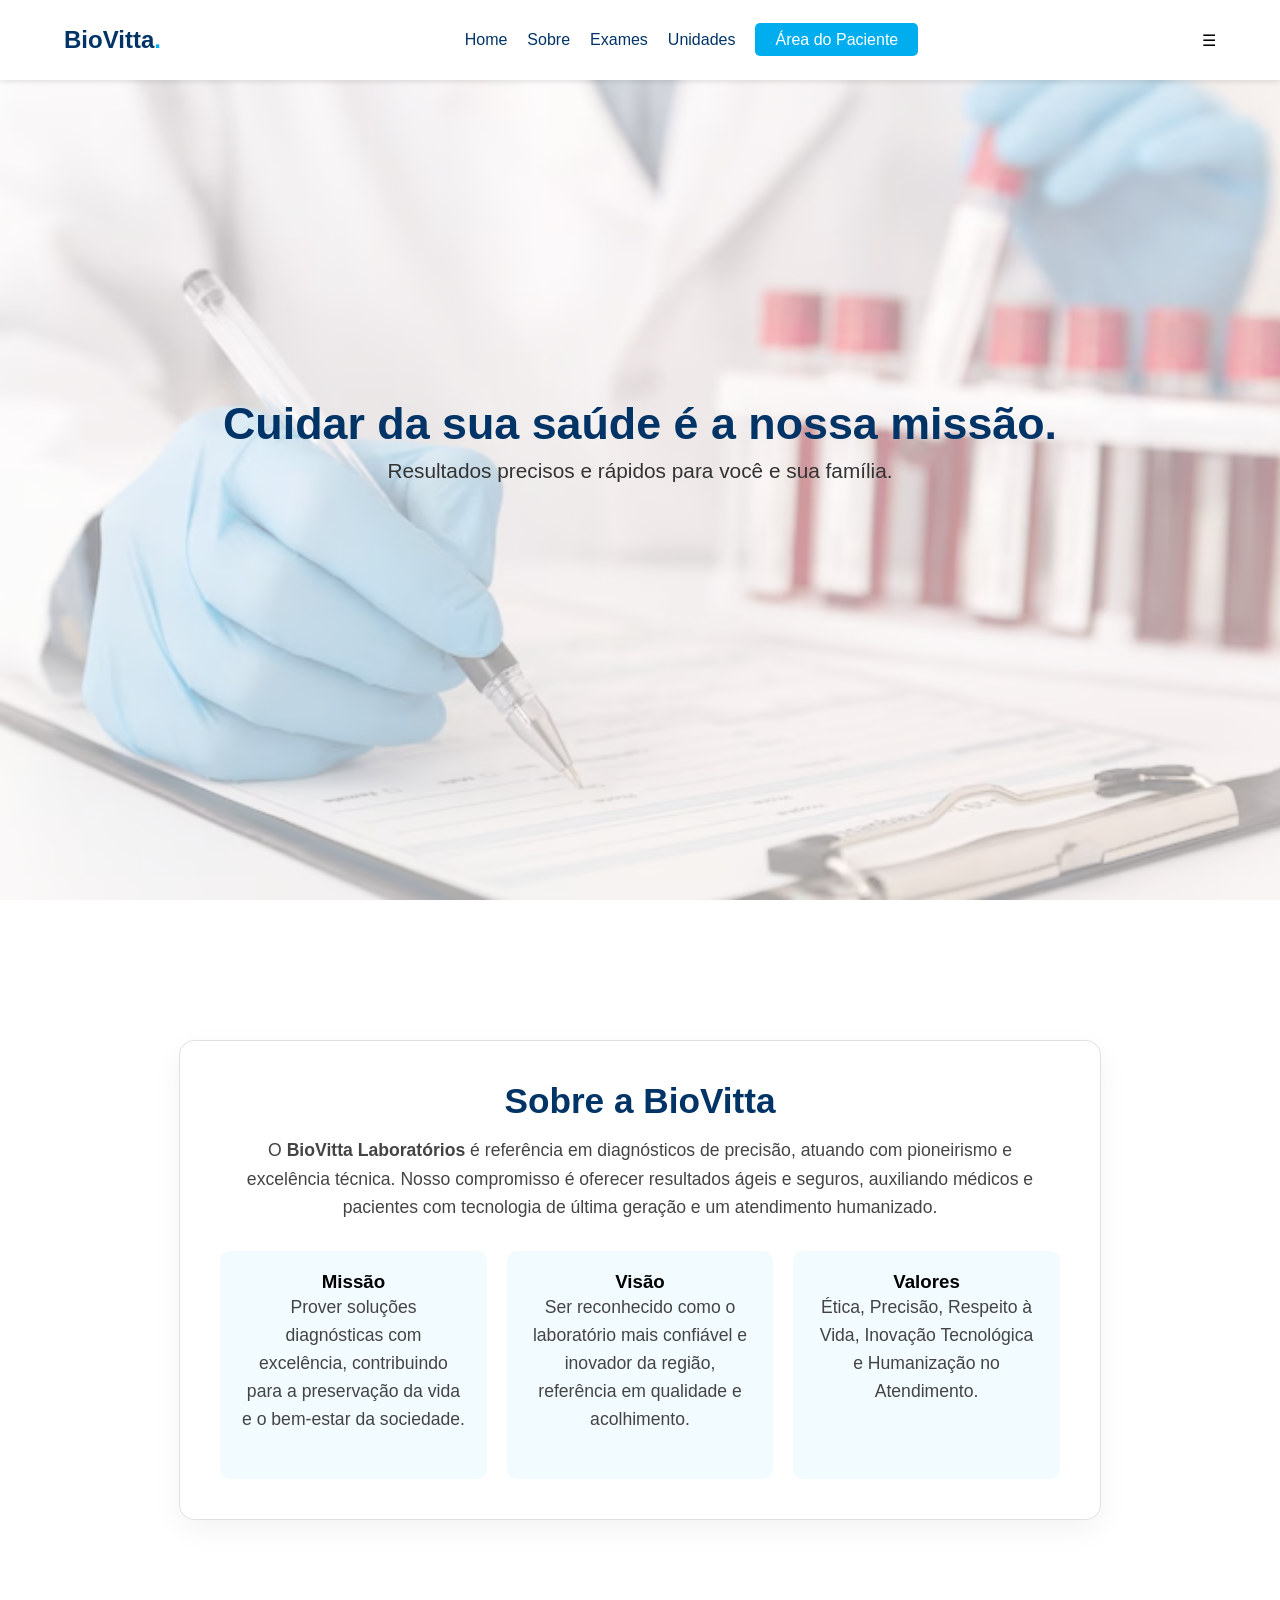
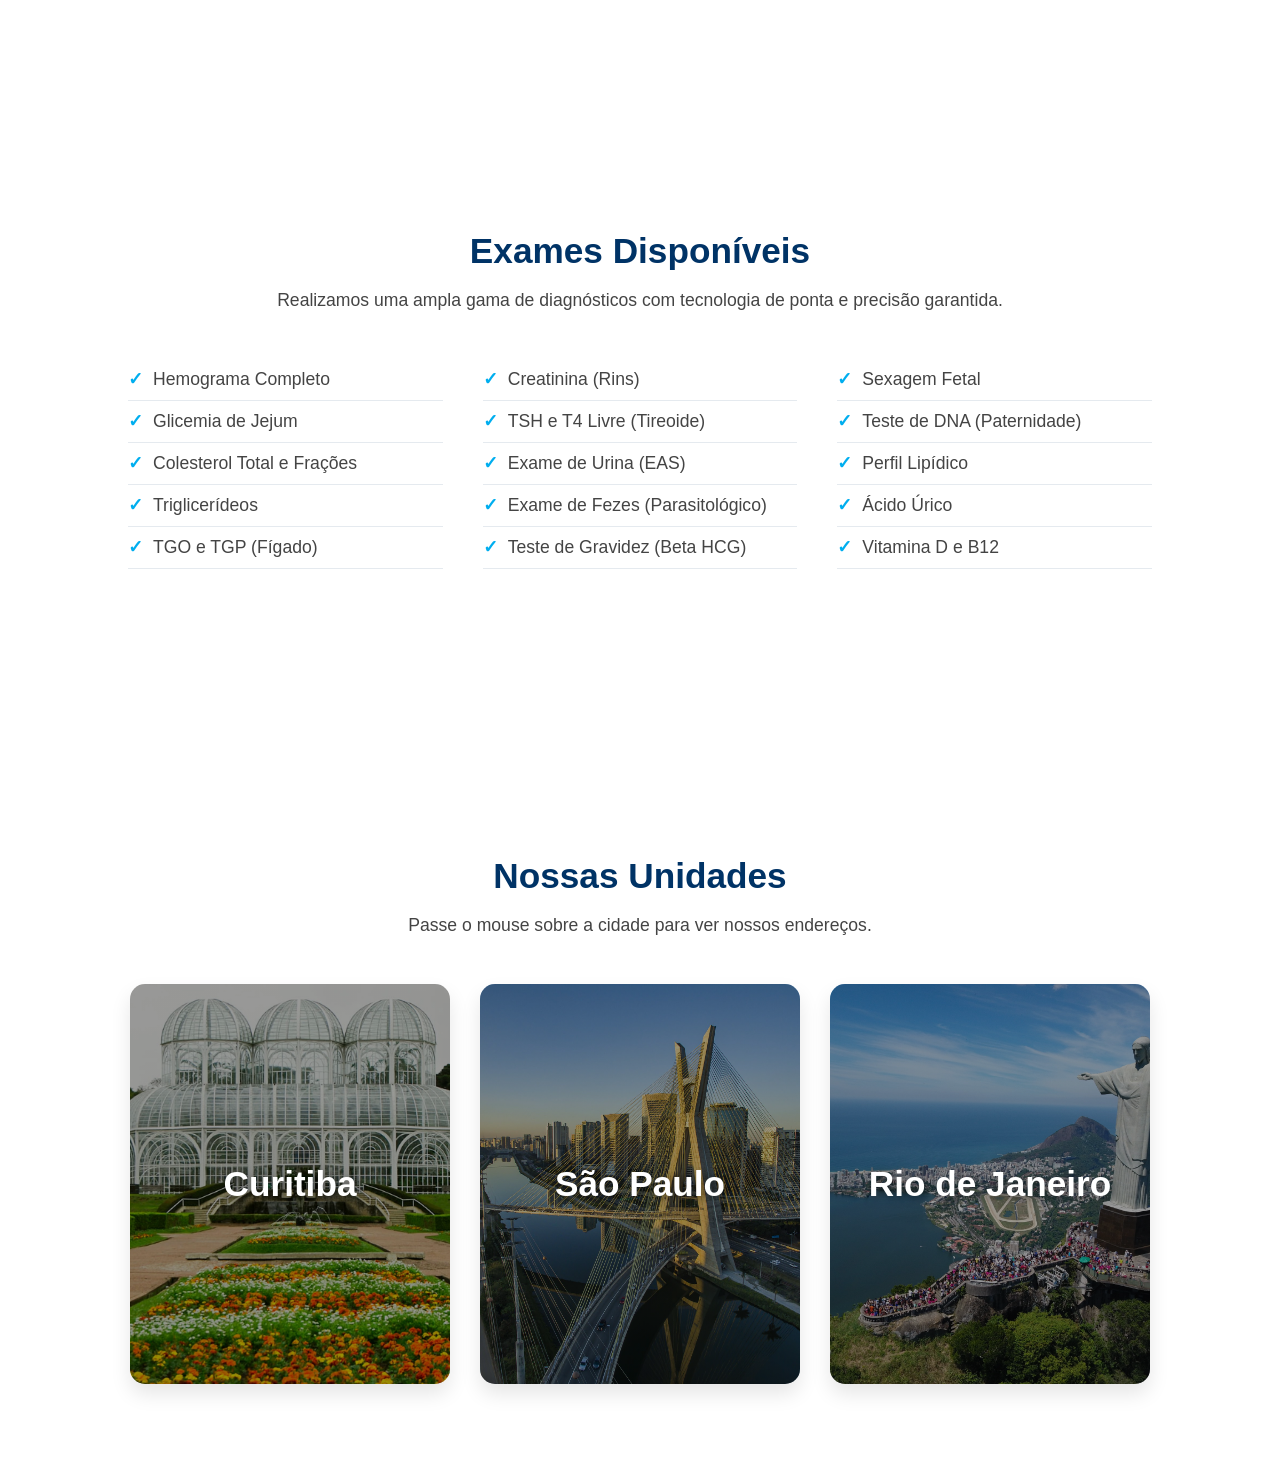
<file: index.html>
<!DOCTYPE html>
<html lang="pt-br">
<head>
    <meta charset="UTF-8">
    <meta name="viewport" content="width=device-width, initial-scale=1.0">
    <title>BioVitta Laboratórios</title>
    <link rel="stylesheet" href="css/style.css">
</head>
<body>
    <nav class="navbar">
        <div class="logo">BioVitta<span>.</span></div>
        <ul class="nav-links" id="navLinks">
            <li><a href="#home">Home</a></li>
            <li><a href="#sobre">Sobre</a></li>
            <li><a href="#exames">Exames</a></li>
            <li><a href="#unidades">Unidades</a></li>
            <li><a href="javascript:void(0)" class="btn-login" onclick="abrirModal()">Área do Paciente</a></li>
        </ul>
        <div class="menu-icon" onclick="toggleMenu()">☰</div>
    </nav>

    <main id="conteudo-principal">
        <section id="home" class="hero">
            <div class="hero-text">
                <h1>Cuidar da sua saúde é a nossa missão.</h1>
                <p>Resultados precisos e rápidos para você e sua família.</p>
            </div>
        </section>

        <section id="sobre" class="sessao-conteudo">
          <div class="sobre-container">
            <h2>Sobre a BioVitta</h2>
            <p>O <strong>BioVitta Laboratórios</strong> é referência em diagnósticos de precisão, atuando com pioneirismo e excelência técnica. Nosso compromisso é oferecer resultados ágeis e seguros, auxiliando médicos e pacientes com tecnologia de última geração e um atendimento humanizado.</p>
          
            <div class="pilares-container">
              <div class="pilar">
                <h3>Missão</h3>
                <p>Prover soluções diagnósticas com excelência, contribuindo para a preservação da vida e o bem-estar da sociedade.</p>
              </div>
              <div class="pilar">
                <h3>Visão</h3>
                <p>Ser reconhecido como o laboratório mais confiável e inovador da região, referência em qualidade e acolhimento.</p>
              </div>
              <div class="pilar">
                <h3>Valores</h3>
                <p>Ética, Precisão, Respeito à Vida, Inovação Tecnológica e Humanização no Atendimento.</p>
              </div>
            </div>
          </div>
        </section>

        <section id="exames" class="sessao-conteudo">
          <h2>Exames Disponíveis</h2>
          <p>Realizamos uma ampla gama de diagnósticos com tecnologia de ponta e precisão garantida.</p>
    
          <div class="exames-grid">
            <ul class="lista-exames">
              <li>Hemograma Completo</li>
              <li>Glicemia de Jejum</li>
              <li>Colesterol Total e Frações</li>
              <li>Triglicerídeos</li>
              <li>TGO e TGP (Fígado)</li>
            </ul>
            <ul class="lista-exames">
              <li>Creatinina (Rins)</li>
              <li>TSH e T4 Livre (Tireoide)</li>
              <li>Exame de Urina (EAS)</li>
              <li>Exame de Fezes (Parasitológico)</li>
              <li>Teste de Gravidez (Beta HCG)</li>
            </ul>
            <ul class="lista-exames">
              <li>Sexagem Fetal</li>
              <li>Teste de DNA (Paternidade)</li>
              <li>Perfil Lipídico</li>
              <li>Ácido Úrico</li>
              <li>Vitamina D e B12</li>
            </ul>
          </div>
        </section>

        <section id="unidades" class="sessao-conteudo">
          <h2>Nossas Unidades</h2>
          <p>Passe o mouse sobre a cidade para ver nossos endereços.</p>

          <div class="unidades-grid">
            <div class="card-cidade cidade-curitiba">
              <div class="card-frente">
                <h3>Curitiba</h3>
              </div>
              <div class="card-info">
                <h4>Unidades Curitiba</h4>
                <ul>
                    <li>Batel</li>
                    <li>Centro</li>
                    <li>Bigorrilho</li>
                    <li>Portão</li>
                    <li>Santa Felicidade</li>
                </ul>
              </div>
            </div>

            <div class="card-cidade cidade-sp">
              <div class="card-frente">
                <h3>São Paulo</h3>
              </div>
              <div class="card-info">
                <h4>Unidades São Paulo</h4>
                <ul>
                    <li>Itaim Bibi</li>
                    <li>Vila Olímpia</li>
                    <li>Pinheiros</li>
                    <li>Morumbi</li>
                    <li>Moema</li>
                </ul>
              </div>
            </div>

            <div class="card-cidade cidade-rio">
              <div class="card-frente">
                <h3>Rio de Janeiro</h3>
              </div>
              <div class="card-info">
                <h4>Unidades Rio</h4>
                <ul>
                    <li>Copacabana</li>
                    <li>Ipanema</li>
                    <li>Barra da Tijuca</li>
                    <li>Leblon</li>
                    <li>Botafogo</li>
                </ul>
              </div>
            </div>
          </div>
        </section>
    </main>

    <div id="loginModal" class="modal">
      <div class="modal-content">
        <span class="fechar-modal" onclick="fecharModal()">&times;</span>
        
        <h2>Acesse seus Resultados</h2>
        
        <input type="text" id="cpf" placeholder="CPF (000.000.000-00)">
        <input type="password" id="senha" placeholder="Senha">
        
        <button class="btn-entrar" onclick="simularLogin()">Entrar</button>
      </div>
    </div>
    <section id="resultados" class="sessao-conteudo hidden">
      <div class="painel-paciente">
        <header class="painel-header">
            <h2>Bem-vindo, <span id="nomePaciente">João Silva</span></h2>
            <div class="abas-navegacao">
                <button class="aba-btn active" onclick="mudarAba('aba-exames')">Meus Exames</button>
                <button class="aba-btn" onclick="mudarAba('aba-dados')">Dados Cadastrais</button>
            </div>
        </header>

        <div id="aba-exames" class="conteudo-aba active">
            <table class="tabela-clinica">
                <thead>
                    <tr>
                        <th>Exame</th>
                        <th>Data</th>
                        <th>Status</th>
                        <th>Ação</th>
                    </tr>
                </thead>
                <tbody>
                    <tr>
                        <td>Hemograma Completo</td>
                        <td>10/05/2024</td>
                        <td><span class="status pronto">Disponível</span></td>
                        <td><button class="btn-tabela" onclick="verResultado('Hemograma')">Ver Resultado</button></td>
                    </tr>
                    <tr>
                        <td>Glicemia em Jejum</td>
                        <td>12/05/2024</td>
                        <td><span class="status pronto">Disponível</span></td>
                        <td><button class="btn-tabela" onclick="verResultado('Glicemia')">Ver Resultado</button></td>
                    </tr>
                </tbody>
            </table>
        </div>

        <div id="aba-dados" class="conteudo-aba">
            <div class="cards-dados">
                <div class="campo-dado">
                    <label>Nome Completo:</label>
                    <p>João da Silva Sauro</p>
                </div>
                <div class="campo-dado">
                    <label>CPF:</label>
                    <p>123.456.789-00</p>
                </div>
                <div class="acoes-dados">
                    <button class="btn-editar">Editar Dados</button>
                    <button class="btn-excluir">Excluir Conta</button>
                </div>
            </div>
        </div>

        <button class="btn-sair" onclick="logout()">Sair da Conta</button>
      </div>
    </section>

    <script src="js/script.js"></script>
</body>
</html>
</file>
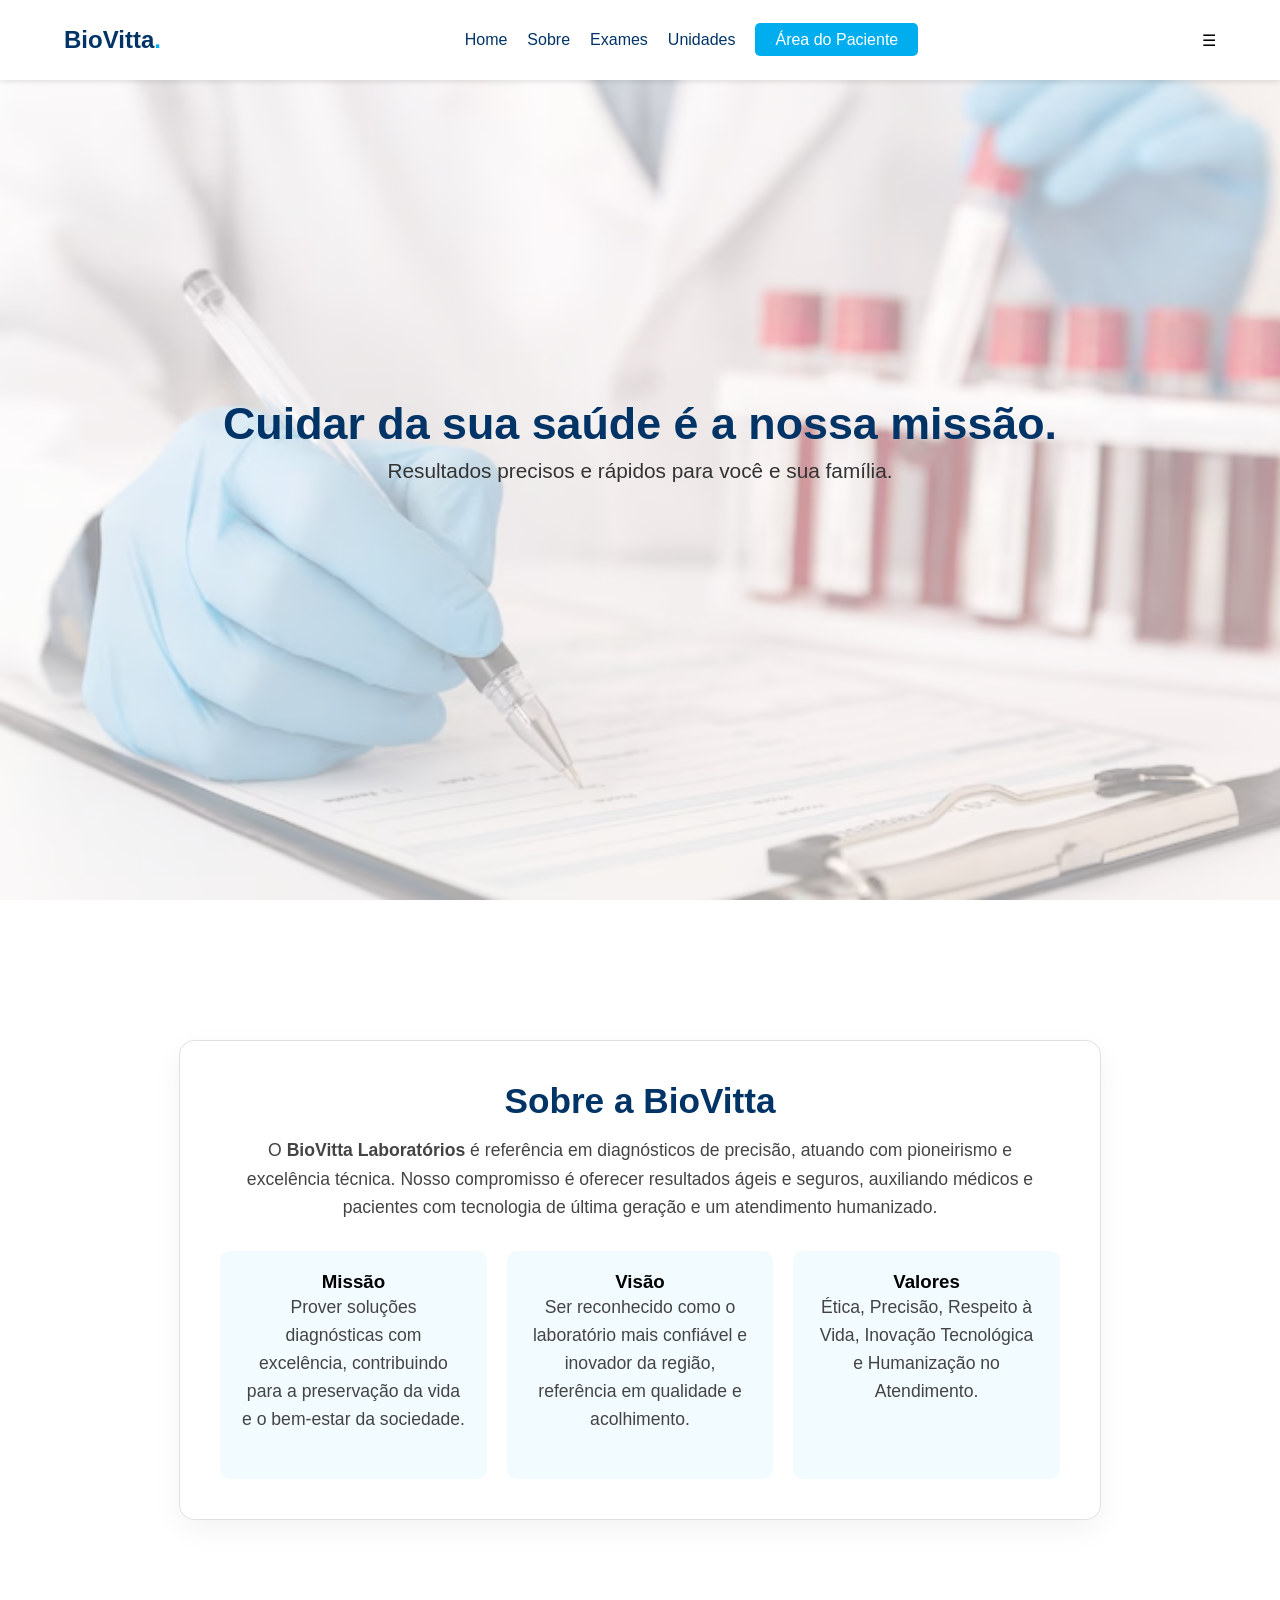
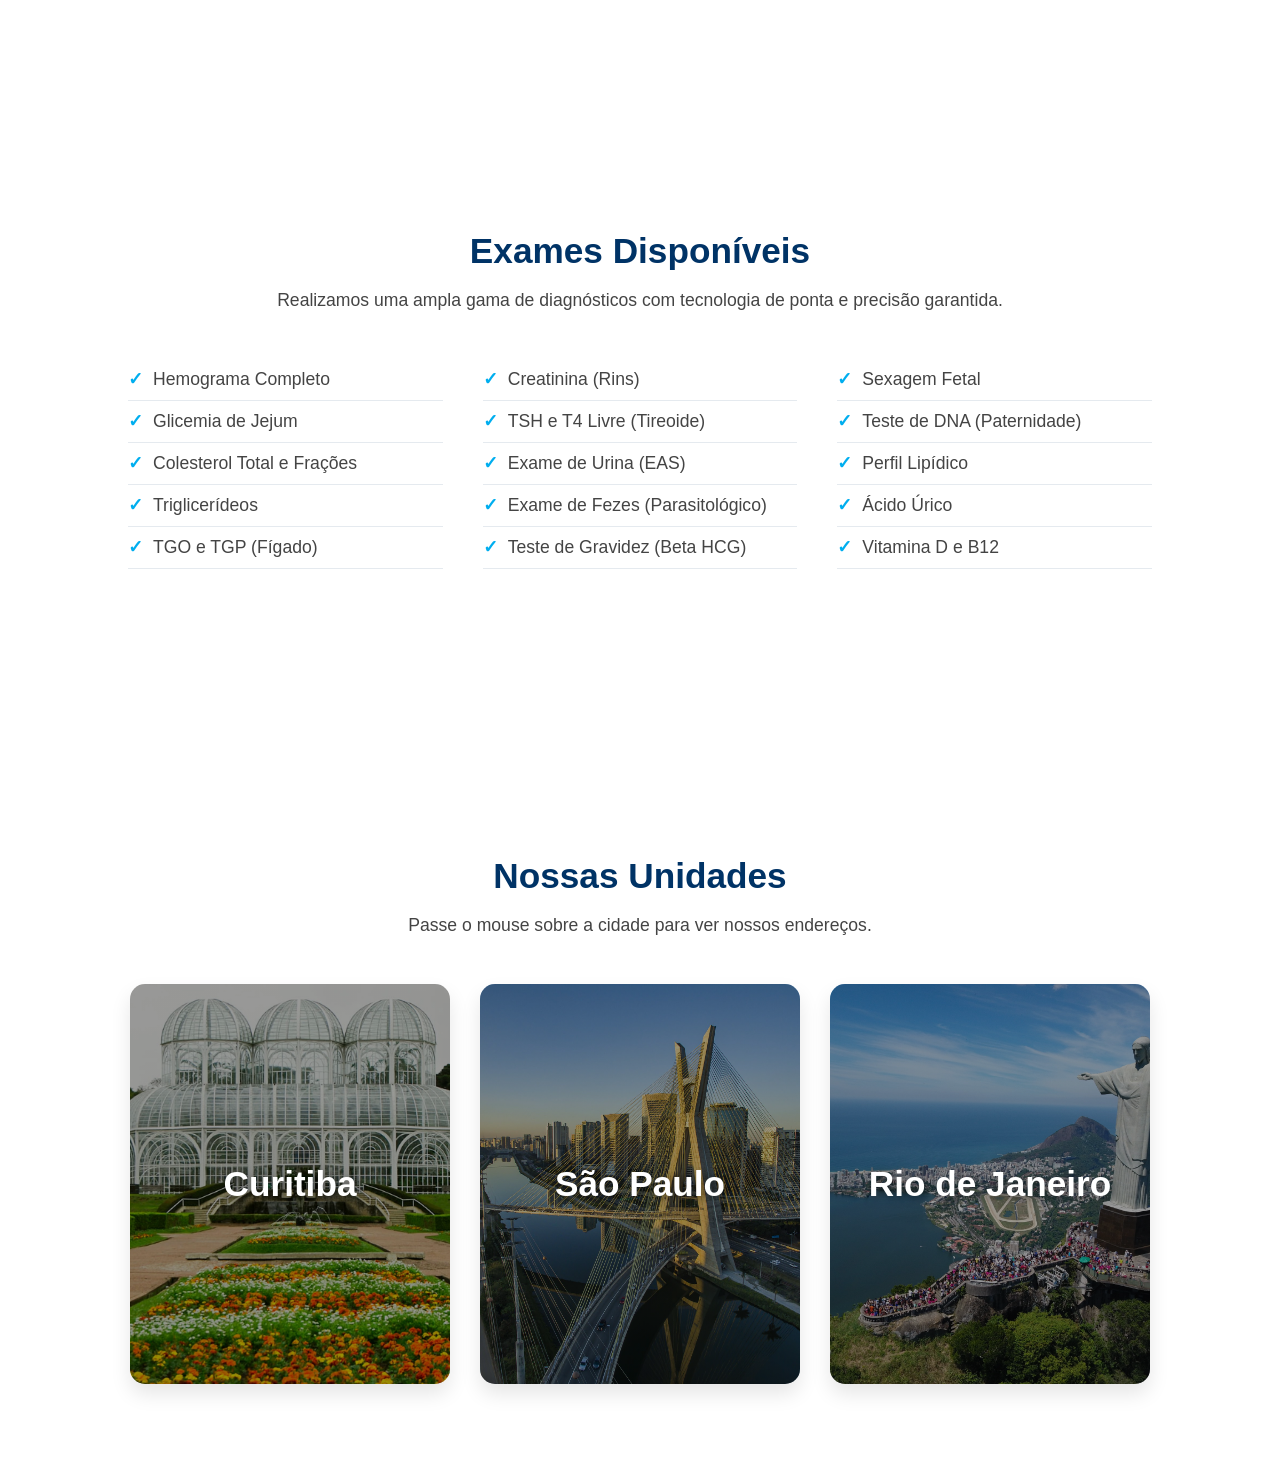
<file: html/index.html>
<!DOCTYPE html>
<html lang="pt-br">
<head>
    <meta charset="UTF-8">
    <meta name="viewport" content="width=device-width, initial-scale=1.0">
    <title>BioVitta Laboratórios</title>
    <link rel="stylesheet" href="../css/style.css">
</head>
<body>
    <nav class="navbar">
        <div class="logo">BioVitta<span>.</span></div>
        <ul class="nav-links" id="navLinks">
            <li><a href="#home">Home</a></li>
            <li><a href="#sobre">Sobre</a></li>
            <li><a href="#exames">Exames</a></li>
            <li><a href="#unidades">Unidades</a></li>
            <li><a href="javascript:void(0)" class="btn-login" onclick="abrirModal()">Área do Paciente</a></li>
        </ul>
        <div class="menu-icon" onclick="toggleMenu()">☰</div>
    </nav>

    <main id="conteudo-principal">
        <section id="home" class="hero">
            <div class="hero-text">
                <h1>Cuidar da sua saúde é a nossa missão.</h1>
                <p>Resultados precisos e rápidos para você e sua família.</p>
            </div>
        </section>

        <section id="sobre" class="sessao-conteudo">
          <div class="sobre-container">
            <h2>Sobre a BioVitta</h2>
            <p>O <strong>BioVitta Laboratórios</strong> é referência em diagnósticos de precisão, atuando com pioneirismo e excelência técnica. Nosso compromisso é oferecer resultados ágeis e seguros, auxiliando médicos e pacientes com tecnologia de última geração e um atendimento humanizado.</p>
          
            <div class="pilares-container">
              <div class="pilar">
                <h3>Missão</h3>
                <p>Prover soluções diagnósticas com excelência, contribuindo para a preservação da vida e o bem-estar da sociedade.</p>
              </div>
              <div class="pilar">
                <h3>Visão</h3>
                <p>Ser reconhecido como o laboratório mais confiável e inovador da região, referência em qualidade e acolhimento.</p>
              </div>
              <div class="pilar">
                <h3>Valores</h3>
                <p>Ética, Precisão, Respeito à Vida, Inovação Tecnológica e Humanização no Atendimento.</p>
              </div>
            </div>
          </div>
        </section>

        <section id="exames" class="sessao-conteudo">
          <h2>Exames Disponíveis</h2>
          <p>Realizamos uma ampla gama de diagnósticos com tecnologia de ponta e precisão garantida.</p>
    
          <div class="exames-grid">
            <ul class="lista-exames">
              <li>Hemograma Completo</li>
              <li>Glicemia de Jejum</li>
              <li>Colesterol Total e Frações</li>
              <li>Triglicerídeos</li>
              <li>TGO e TGP (Fígado)</li>
            </ul>
            <ul class="lista-exames">
              <li>Creatinina (Rins)</li>
              <li>TSH e T4 Livre (Tireoide)</li>
              <li>Exame de Urina (EAS)</li>
              <li>Exame de Fezes (Parasitológico)</li>
              <li>Teste de Gravidez (Beta HCG)</li>
            </ul>
            <ul class="lista-exames">
              <li>Sexagem Fetal</li>
              <li>Teste de DNA (Paternidade)</li>
              <li>Perfil Lipídico</li>
              <li>Ácido Úrico</li>
              <li>Vitamina D e B12</li>
            </ul>
          </div>
        </section>

        <section id="unidades" class="sessao-conteudo">
          <h2>Nossas Unidades</h2>
          <p>Passe o mouse sobre a cidade para ver nossos endereços.</p>

          <div class="unidades-grid">
            <div class="card-cidade cidade-curitiba">
              <div class="card-frente">
                <h3>Curitiba</h3>
              </div>
              <div class="card-info">
                <h4>Unidades Curitiba</h4>
                <ul>
                    <li>Batel</li>
                    <li>Centro</li>
                    <li>Bigorrilho</li>
                    <li>Portão</li>
                    <li>Santa Felicidade</li>
                </ul>
              </div>
            </div>

            <div class="card-cidade cidade-sp">
              <div class="card-frente">
                <h3>São Paulo</h3>
              </div>
              <div class="card-info">
                <h4>Unidades São Paulo</h4>
                <ul>
                    <li>Itaim Bibi</li>
                    <li>Vila Olímpia</li>
                    <li>Pinheiros</li>
                    <li>Morumbi</li>
                    <li>Moema</li>
                </ul>
              </div>
            </div>

            <div class="card-cidade cidade-rio">
              <div class="card-frente">
                <h3>Rio de Janeiro</h3>
              </div>
              <div class="card-info">
                <h4>Unidades Rio</h4>
                <ul>
                    <li>Copacabana</li>
                    <li>Ipanema</li>
                    <li>Barra da Tijuca</li>
                    <li>Leblon</li>
                    <li>Botafogo</li>
                </ul>
              </div>
            </div>
          </div>
        </section>
    </main>

    <div id="loginModal" class="modal">
      <div class="modal-content">
        <span class="fechar-modal" onclick="fecharModal()">&times;</span>
        
        <h2>Acesse seus Resultados</h2>
        
        <input type="text" id="cpf" placeholder="CPF (000.000.000-00)">
        <input type="password" id="senha" placeholder="Senha">
        
        <button class="btn-entrar" onclick="simularLogin()">Entrar</button>
      </div>
    </div>
    <section id="resultados" class="sessao-conteudo hidden">
      <div class="painel-paciente">
        <header class="painel-header">
            <h2>Bem-vindo, <span id="nomePaciente">João Silva</span></h2>
            <div class="abas-navegacao">
                <button class="aba-btn active" onclick="mudarAba('aba-exames')">Meus Exames</button>
                <button class="aba-btn" onclick="mudarAba('aba-dados')">Dados Cadastrais</button>
            </div>
        </header>

        <div id="aba-exames" class="conteudo-aba active">
            <table class="tabela-clinica">
                <thead>
                    <tr>
                        <th>Exame</th>
                        <th>Data</th>
                        <th>Status</th>
                        <th>Ação</th>
                    </tr>
                </thead>
                <tbody>
                    <tr>
                        <td>Hemograma Completo</td>
                        <td>10/05/2024</td>
                        <td><span class="status pronto">Disponível</span></td>
                        <td><button class="btn-tabela" onclick="verResultado('Hemograma')">Ver Resultado</button></td>
                    </tr>
                    <tr>
                        <td>Glicemia em Jejum</td>
                        <td>12/05/2024</td>
                        <td><span class="status pronto">Disponível</span></td>
                        <td><button class="btn-tabela" onclick="verResultado('Glicemia')">Ver Resultado</button></td>
                    </tr>
                </tbody>
            </table>
        </div>

        <div id="aba-dados" class="conteudo-aba">
            <div class="cards-dados">
                <div class="campo-dado">
                    <label>Nome Completo:</label>
                    <p>João da Silva Sauro</p>
                </div>
                <div class="campo-dado">
                    <label>CPF:</label>
                    <p>123.456.789-00</p>
                </div>
                <div class="acoes-dados">
                    <button class="btn-editar">Editar Dados</button>
                    <button class="btn-excluir">Excluir Conta</button>
                </div>
            </div>
        </div>

        <button class="btn-sair" onclick="logout()">Sair da Conta</button>
      </div>
    </section>

    <script src="../js/script.js"></script>
</body>
</html>
</file>
<file: css/style.css>
/* CONFIGURAÇÕES GERAIS E VARIÁVEIS */
:root {
    --azul-escuro: #003366;
    --azul-claro: #00AEEF;
    --cinza-fundo: #f4f7f6;
}

html {
    scroll-behavior: smooth;
    scroll-padding-top: 80px; 
}

* { 
    margin: 0; 
    padding: 0; 
    box-sizing: border-box; 
    font-family: 'Segoe UI', Tahoma, Geneva, Verdana, sans-serif; 
}

body {
    background-color: var(--cinza-fundo);
}

/* NAVBAR */
.navbar {
    display: flex;
    justify-content: space-between;
    align-items: center;
    padding: 0 5%;
    height: 80px;
    background: white;
    box-shadow: 0 2px 5px rgba(0,0,0,0.1);
    position: fixed; 
    top: 0;
    left: 0;
    width: 100%;
    z-index: 1000; 
}

.logo { font-size: 24px; font-weight: bold; color: var(--azul-escuro); }
.logo span { color: var(--azul-claro); }

.nav-links { display: flex; list-style: none; }
.nav-links li { margin-left: 20px; }
.nav-links a { text-decoration: none; color: var(--azul-escuro); font-weight: 500; transition: 0.3s; }
.nav-links a:hover { color: var(--azul-claro); }

.btn-login { background: var(--azul-claro); color: white !important; padding: 8px 20px; border-radius: 5px; }

/*  SEÇÃO HOME (HERO) */
.hero {
    display: flex;
    flex-direction: column;
    align-items: center;
    justify-content: center;
    text-align: center;
    min-height: 100vh; 
    background-image: linear-gradient(rgba(255, 255, 255, 0.6), rgba(255, 255, 255, 0.6)), url('../images/fundo.avif');
    background-size: cover;
    background-position: center;
    background-attachment: fixed;
    padding: 20px;
    position: relative;
    z-index: 1;
}

.hero h1 { font-size: 2.8rem; color: var(--azul-escuro); margin-bottom: 10px; }
.hero p { font-size: 1.3rem; color: #333; margin-bottom: 20px; }

/*  ESTILO DAS SEÇÕES DE CONTEÚDO (Ajustado para subir o conteúdo) */
.sessao-conteudo {
    padding: 60px 10%; /* Reduzido de 80px para 60px */
    min-height: 80vh;   /* Reduzido de 100vh para 80vh para evitar espaço sobrando no fim */
    display: flex;
    flex-direction: column;
    align-items: center;
    justify-content: center; /* Center para equilibrar na tela */
    padding-top: 100px; 
    text-align: center;
    position: relative; 
    z-index: 5; 
    width: 100%;
}

.sessao-conteudo h2, 
.sobre-container h2 {
    font-size: 2.2rem; 
    color: var(--azul-escuro);
    margin-bottom: 15px; 
    font-weight: bold;
    text-align: center;
}

.sessao-conteudo p {
    font-size: 1.1rem !important;
    color: #444 !important;
    line-height: 1.6 !important;
    max-width: 800px;
    margin-left: auto;
    margin-right: auto;
    margin-bottom: 25px; 
}

/*  CONTAINER DA SEÇÃO SOBRE */
.sobre-container {
    background-color: white; 
    border: 1px solid #e0e0e0;
    padding: 40px;
    border-radius: 15px;
    max-width: 1000px;
    width: 90%;
    box-shadow: 0 10px 30px rgba(0, 0, 0, 0.05);
}

/*  PILARES */
.pilares-container {
    display: flex;
    justify-content: space-between;
    gap: 20px;
    margin-top: 30px;
}

.pilar {
    flex: 1;
    padding: 20px;
    background-color: rgba(0, 174, 239, 0.05); 
    border-radius: 10px;
    transition: transform 0.3s;
}

.pilar:hover {
    transform: translateY(-5px);
    background-color: rgba(0, 174, 239, 0.1);
}

/*  CORES DE FUNDO */
#sobre { background-color: #ffffff; }
#exames { background-color: #ffffff !important; }
#unidades { background-color: #ffffff; }

/*  EXAMES GRID */
.exames-grid {
    display: flex;
    justify-content: space-between;
    gap: 40px;
    width: 100%;
    max-width: 1100px;
    margin-top: 20px; 
}

.lista-exames {
    flex: 1;
    list-style: none;
    text-align: left;
}

.lista-exames li {
    font-size: 1.1rem;
    color: #444;
    padding: 10px 0;
    border-bottom: 1px solid rgba(0, 51, 102, 0.1);
    position: relative;
    padding-left: 25px;
}

.lista-exames li::before {
    content: "✓";
    position: absolute;
    left: 0;
    color: var(--azul-claro);
    font-weight: bold;
}

/*  CONTAINER DAS UNIDADES (Hover) */
.unidades-grid {
    display: flex;
    justify-content: center;
    gap: 30px;
    margin-top: 20px; 
    perspective: 1000px;
}

.card-cidade {
    width: 320px; 
    height: 400px; 
    position: relative;
    border-radius: 15px;
    overflow: hidden;
    box-shadow: 0 10px 20px rgba(0,0,0,0.1);
    background-color: white;
    cursor: pointer;
}

.card-frente {
    width: 100%;
    height: 100%;
    background-size: cover;
    background-position: center;
    display: flex;
    align-items: center;
    justify-content: center;
    transition: 0.5s;
}

/* Imagens de fundo */
.cidade-curitiba .card-frente { background-image: linear-gradient(rgba(0,0,0,0.4), rgba(0,0,0,0.4)), url('../images/curitiba.jpg'); }
.cidade-sp .card-frente { background-image: linear-gradient(rgba(0,0,0,0.4), rgba(0,0,0,0.4)), url('../images/sp.jpg'); }
.cidade-rio .card-frente { background-image: linear-gradient(rgba(0,0,0,0.4), rgba(0,0,0,0.4)), url('../images/rio.jpg'); }

.card-frente h3 {
    color: white;
    font-size: 2.2rem;
    text-shadow: 2px 2px 10px rgba(0,0,0,0.5);
}

/* Painel de Bairros */
.card-info {
    position: absolute;
    top: 0;
    left: 0;
    width: 100%;
    height: 100%;
    background: white;
    padding: 30px;
    display: flex;
    flex-direction: column;
    align-items: center;
    transform: translateY(100%);
    transition: 0.4s ease-in-out;
    z-index: 2;
}

.card-cidade:hover .card-info {
    transform: translateY(0);
}

.card-info h4 {
    color: var(--azul-escuro); 
    font-size: 1.6rem;
    margin-bottom: 20px;
    border-bottom: 2px solid var(--azul-escuro);
    padding-bottom: 10px;
    width: 100%;
    text-align: center;
}

.card-info ul {
    list-style: none;
    padding: 0;
    width: 100%;
}

.card-info li {
    color: #444;
    font-size: 1.1rem;
    margin: 12px 0;
    padding-left: 25px;
    position: relative;
    text-align: left;
    display: flex;
    align-items: center;
}

/* Tópicos: Bolinhas Azul Escuro */
.card-info li::before {
    content: "";
    position: absolute;
    left: 0;
    width: 10px;
    height: 10px;
    background-color: var(--azul-escuro);
    border-radius: 50%;
}

/* MODAL DE LOGIN */
.modal { 
    display: none; 
    position: fixed; 
    z-index: 2000; 
    left: 0; 
    top: 0; 
    width: 100%; 
    height: 100%; 
    background: rgba(0,0,0,0.7); 
}

.modal-content { 
    background: white; 
    margin: 10% auto; 
    padding: 50px 40px; 
    width: 100%;
    max-width: 500px; 
    border-radius: 20px; 
    text-align: center; 
    position: relative; 
    box-shadow: 0 20px 50px rgba(0,0,0,0.3);
    border: none;
}

/* O "X" de fechar*/
.fechar-modal {
    position: absolute;
    top: 20px;
    right: 25px;
    font-size: 30px; 
    cursor: pointer;
    color: var(--azul-escuro); 
    font-weight: bold;
    line-height: 1;
    transition: 0.3s;
}

.fechar-modal:hover {
    color: #ff0000; 
    transform: scale(1.2);
}

.modal-content h2 {
    color: var(--azul-escuro);
    margin-bottom: 30px;
    font-size: 2rem;
    font-weight: bold;
}

/* Campos de entrada com contorno azul escuro */
.modal-content input {
    width: 100%;
    padding: 15px;
    margin-bottom: 20px;
    border: 2px solid var(--azul-escuro) !important; 
    border-radius: 10px;
    font-size: 1.1rem;
    color: #333;
    outline: none;
    display: block; /* Garante que fiquem um embaixo do outro */
}

/* Botão de Entrar Reduzido e Centralizado */
.btn-entrar {
    width: 150px; /* Definido um tamanho fixo menor */
    display: block; 
    margin: 20px auto 0 auto; /* Centraliza horizontalmente e dá espaço em cima */
    background-color: var(--azul-claro) !important;
    color: white !important;
    padding: 10px 20px; /* Reduzi o preenchimento interno */
    border: none !important;
    border-radius: 8px;
    font-size: 1.1rem;
    font-weight: bold;
    cursor: pointer;
    transition: 0.3s;
    box-shadow: 0 4px 10px rgba(0, 174, 239, 0.2);
}

.btn-entrar:hover {
    background-color: #008cc0 !important;
    transform: translateY(-2px);
    box-shadow: 0 6px 15px rgba(0, 174, 239, 0.3);
}

/*  RESPONSIVIDADE */
@media (max-width: 768px) {
    .navbar { padding: 0 20px; }
    .nav-links { display: none; flex-direction: column; position: absolute; top: 80px; left: 0; width: 100%; background: white; padding: 20px; box-shadow: 0 5px 10px rgba(0,0,0,0.1); }
    .nav-links.active { display: flex; }
    .menu-icon { display: block; cursor: pointer; font-size: 1.5rem; }
    .pilares-container { flex-direction: column; }
    .exames-grid { flex-direction: column; gap: 0; }
    .unidades-grid { flex-direction: column; align-items: center; }
}

/*  PAINEL DO PACIENTE (ABAS E TABELAS) */
.painel-paciente {
    background: white;
    width: 95%;
    max-width: 1000px;
    margin: 20px auto;
    padding: 30px;
    border-radius: 15px;
    box-shadow: 0 10px 30px rgba(0,0,0,0.1);
    text-align: left; 
}

.painel-header {
    border-bottom: 2px solid #eee;
    margin-bottom: 30px;
    display: flex;
    flex-direction: column;
    align-items: flex-start;
}

.abas-navegacao {
    display: flex;
    gap: 10px;
    margin-top: 20px;
}

.aba-btn {
    padding: 10px 25px;
    border: none;
    background: #f0f0f0;
    cursor: pointer;
    border-radius: 8px 8px 0 0;
    font-weight: bold;
    color: #666;
    transition: 0.3s;
}

.aba-btn.active {
    background: var(--azul-escuro) !important;
    color: white !important;
}

.conteudo-aba { display: none; padding: 20px 0; }
.conteudo-aba.active { display: block; }

.tabela-clinica {
    width: 100%;
    border-collapse: collapse;
}

.tabela-clinica th {
    background: #f8f9fa;
    padding: 15px;
    color: var(--azul-escuro);
    border-bottom: 2px solid #eee;
}

.tabela-clinica td {
    padding: 15px;
    border-bottom: 1px solid #eee;
}

.status.pronto {
    background: #e7f7ed;
    color: #28a745;
    padding: 5px 12px;
    border-radius: 20px;
    font-size: 0.85rem;
    font-weight: bold;
}

.btn-tabela {
    background: var(--azul-claro);
    color: white;
    border: none;
    padding: 8px 15px;
    border-radius: 5px;
    cursor: pointer;
    font-weight: bold;
}

.btn-sair {
    margin-top: 30px;
    background: white;
    border: 1px solid #ff4d4d;
    color: #ff4d4d;
    padding: 10px 20px;
    border-radius: 5px;
    cursor: pointer;
    transition: 0.3s;
}

.btn-sair:hover {
    background: #ff4d4d;
    color: white;
}

.hidden {
    display: none !important;
}
</file>
